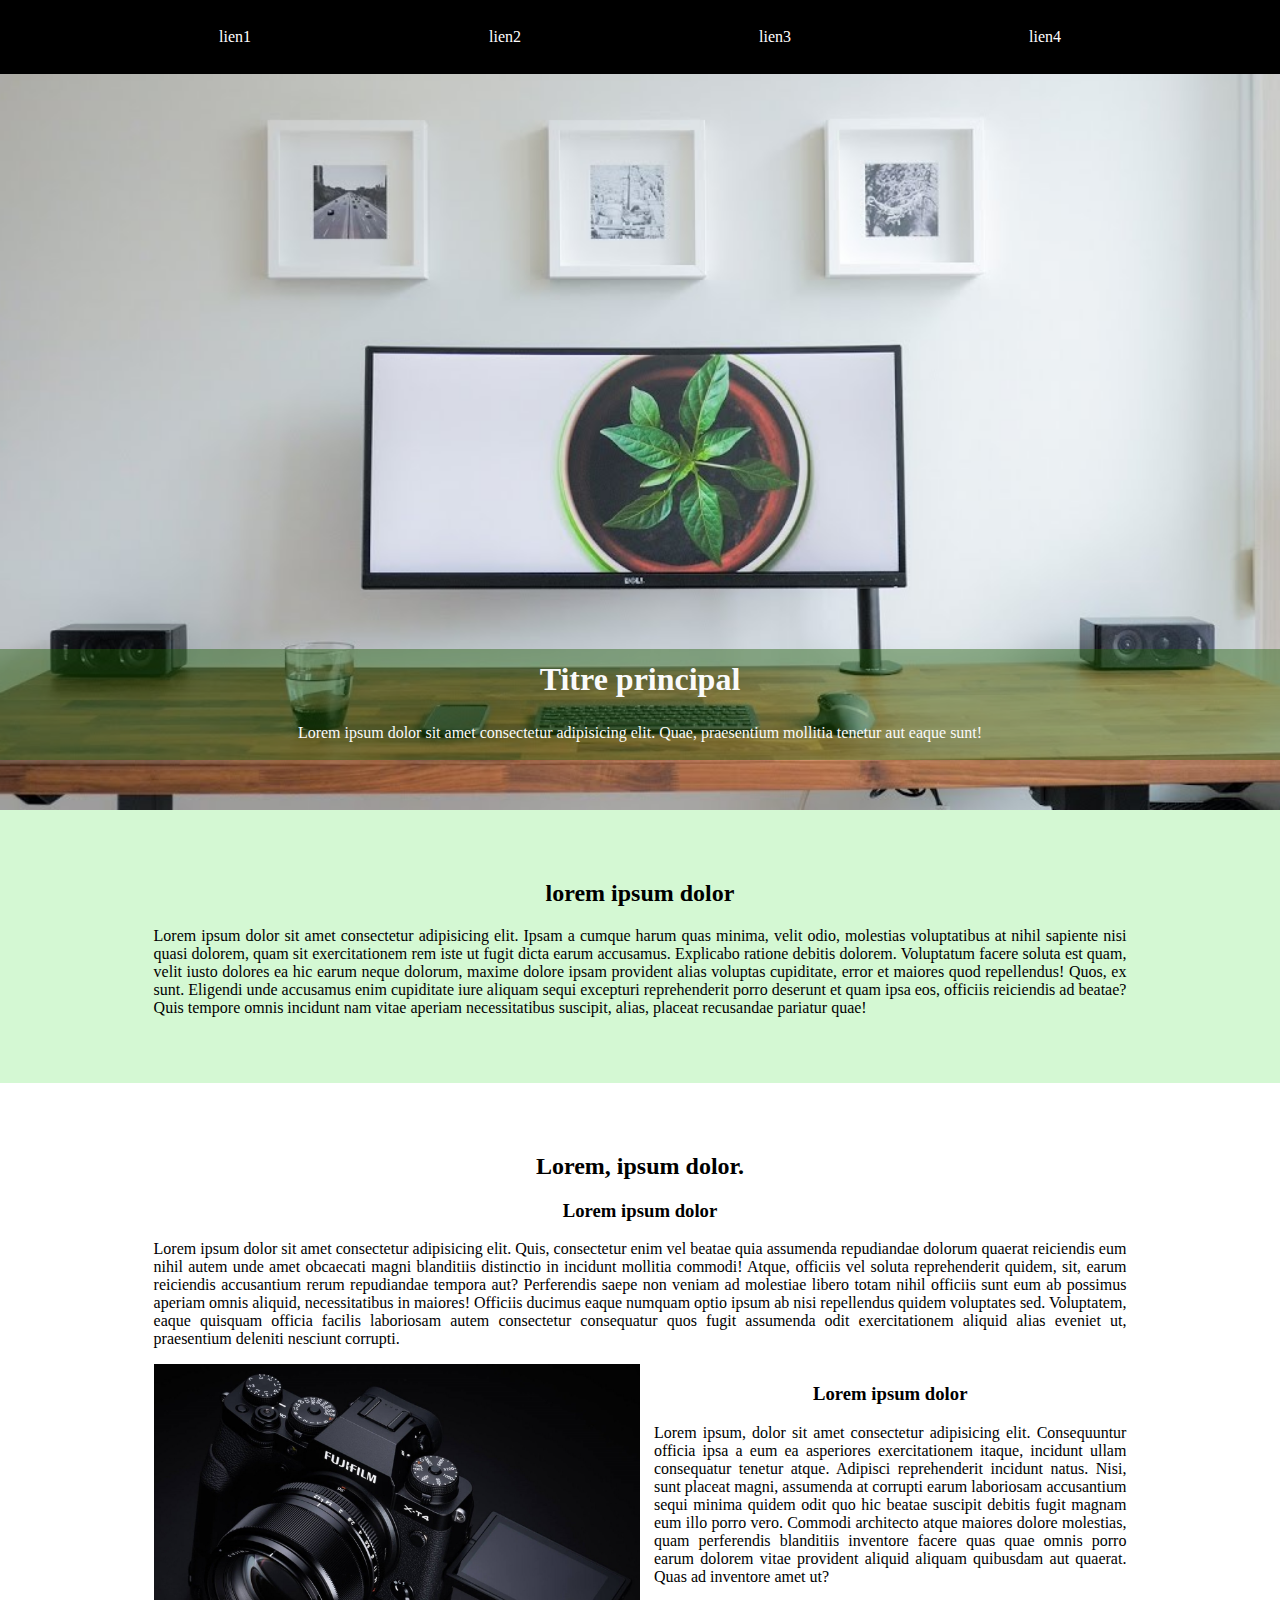
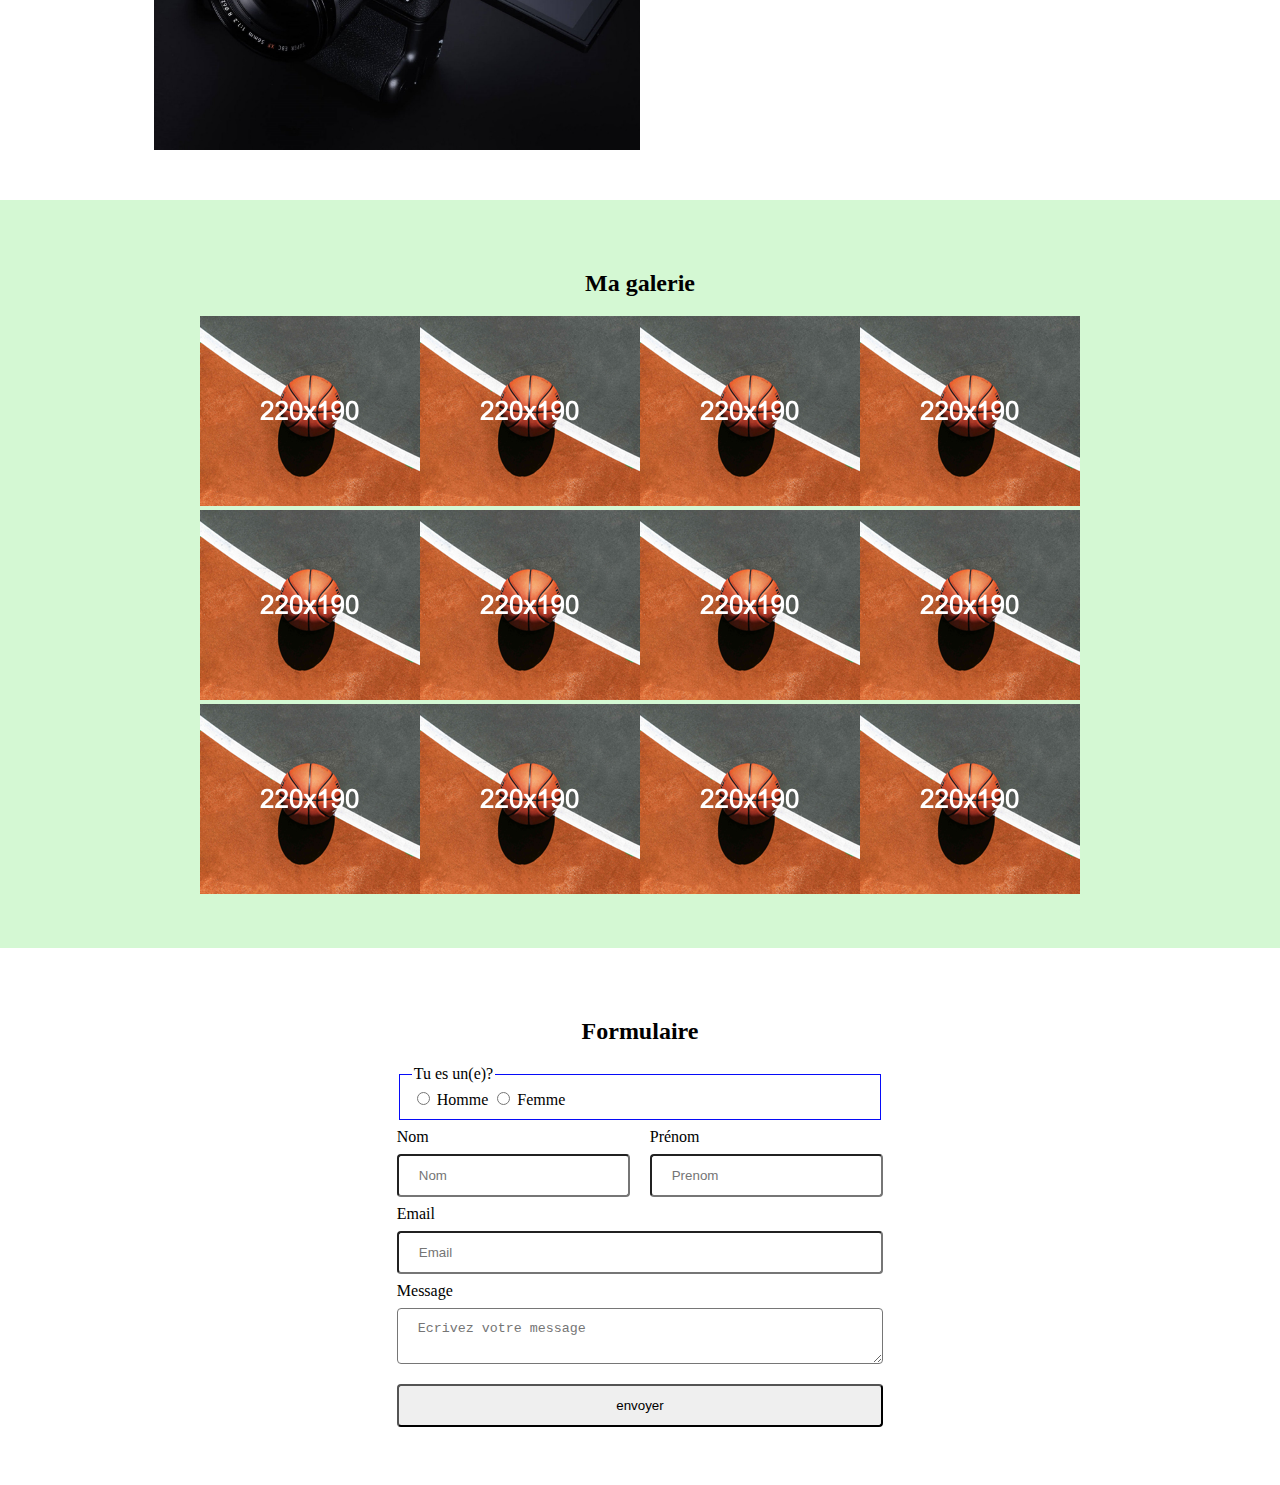
<file: index.html>
<!DOCTYPE html>
<html lang="en">
<head>
    <meta charset="UTF-8">
    <link rel="stylesheet" href="css/style.css">
    <title>prjoet html css</title>
</head>
<body>
    <header>
        <nav>
            <ul>
                <li><a href="lien1">lien1</a></li>
                <li><a href="lien2">lien2</a></li>
                <li><a href="lien3">lien3</a></li>
                <li><a href="lien4">lien4</a></li>
            </ul>
        </nav>
        <div>
            <h1>Titre principal</h1>
            <p>Lorem ipsum dolor sit amet consectetur adipisicing elit. Quae, praesentium mollitia tenetur aut eaque sunt!</p>
        </div>
    </header>
    <main>
        <section>
            <h2>lorem ipsum dolor</h2>
            <p>Lorem ipsum dolor sit amet consectetur adipisicing elit. Ipsam a cumque harum quas minima, velit odio, molestias voluptatibus at nihil sapiente nisi quasi dolorem, quam sit exercitationem rem iste ut fugit dicta earum accusamus. Explicabo ratione debitis dolorem. Voluptatum facere soluta est quam, velit iusto dolores ea hic earum neque dolorum, maxime dolore ipsam provident alias voluptas cupiditate, error et maiores quod repellendus! Quos, ex sunt. Eligendi unde accusamus enim cupiditate iure aliquam sequi excepturi reprehenderit porro deserunt et quam ipsa eos, officiis reiciendis ad beatae? Quis tempore omnis incidunt nam vitae aperiam necessitatibus suscipit, alias, placeat recusandae pariatur quae!
            </p>
        </section>
        <section>
            <h2>Lorem, ipsum dolor.</h2>
            <section>
                <h3>Lorem ipsum dolor</h3>
                <p>Lorem ipsum dolor sit amet consectetur adipisicing elit. Quis, consectetur enim vel beatae quia assumenda repudiandae dolorum quaerat reiciendis eum nihil autem unde amet obcaecati magni blanditiis distinctio in incidunt mollitia commodi! Atque, officiis vel soluta reprehenderit quidem, sit, earum reiciendis accusantium rerum repudiandae tempora aut? Perferendis saepe non veniam ad molestiae libero totam nihil officiis sunt eum ab possimus aperiam omnis aliquid, necessitatibus in maiores! Officiis ducimus eaque numquam optio ipsum ab nisi repellendus quidem voluptates sed. Voluptatem, eaque quisquam officia facilis laboriosam autem consectetur consequatur quos fugit assumenda odit exercitationem aliquid alias eveniet ut, praesentium deleniti nesciunt corrupti.</p>
            </section>
            <section id="fuji">
                <img src="img/fujifilm-x-t4-2-2.jpg" alt="">
                <div>
                    <h3>Lorem ipsum dolor</h3>
                    <p>Lorem ipsum, dolor sit amet consectetur adipisicing elit. Consequuntur officia ipsa a eum ea asperiores exercitationem itaque, incidunt ullam consequatur tenetur atque. Adipisci reprehenderit incidunt natus. Nisi, sunt placeat magni, assumenda at corrupti earum laboriosam accusantium sequi minima quidem odit quo hic beatae suscipit debitis fugit magnam eum illo porro vero. Commodi architecto atque maiores dolore molestias, quam perferendis blanditiis inventore facere quas quae omnis porro earum dolorem vitae provident aliquid aliquam quibusdam aut quaerat. Quas ad inventore amet ut?</p>
                </div>
            </section>
        </section>
        <section>
            <h2>Ma galerie</h2>
    <div id="galerie">
       <div><img src="img/websiteplanet-dummy-220X190-3.png" alt="ma photo"></div>
       <div><img src="img/websiteplanet-dummy-220X190-3.png" alt="ma photo"></div>
        <div><img src="img/websiteplanet-dummy-220X190-3.png" alt="ma photo"></div>
        <div><img src="img/websiteplanet-dummy-220X190-3.png" alt="ma photo"></div>
        <div><img src="img/websiteplanet-dummy-220X190-3.png" alt="ma photo"></div>
        <div><img src="img/websiteplanet-dummy-220X190-3.png" alt="ma photo"></div>
        <div><img src="img/websiteplanet-dummy-220X190-3.png" alt="ma photo"></div>
        <div><img src="img/websiteplanet-dummy-220X190-3.png" alt="ma photo"></div>
        <div><img src="img/websiteplanet-dummy-220X190-3.png" alt="ma photo"></div>
        <div><img src="img/websiteplanet-dummy-220X190-3.png" alt="ma photo"></div>
        <div><img src="img/websiteplanet-dummy-220X190-3.png" alt="ma photo"></div>
        <div><img src="img/websiteplanet-dummy-220X190-3.png" alt="ma photo"></div> 
    </div>
        </section>
        <section>
            <h2>Formulaire</h2>
            <form action="#" method="post">
                <fieldset>
                    <legend>Tu es un(e)?</legend>
                    <input type="radio" name="sexe" value="0" id="homme">
                    <label for="homme">Homme</label>
                    <input type="radio" name="sexe" value="1" id="femme">
                    <label for="femme">Femme</label>
                </fieldset>
                <div id="input_flex">
                <div>
                    <label for="nom">Nom</label>
                    <input type="text" name="nom" id="nom" placeholder="Nom">
                </div>
                <div>
                    <label for="prenom">Prénom</label>
                    <input type="text" name="prenom" id="prenom" placeholder="Prenom">
                </div>
                </div>
                <div>
                    <label for="email">Email</label>
                    <input type="email" name="email" id="email" placeholder="Email" >
                </div>
                <div>
                    <label for="msg">Message</label>
                    <textarea id="message" name="user_message" placeholder="Ecrivez votre message"></textarea>
                </div>
                <input type="submit" value="envoyer">
            </form>
        </section>
    </main>
</body>
</html>
</file>
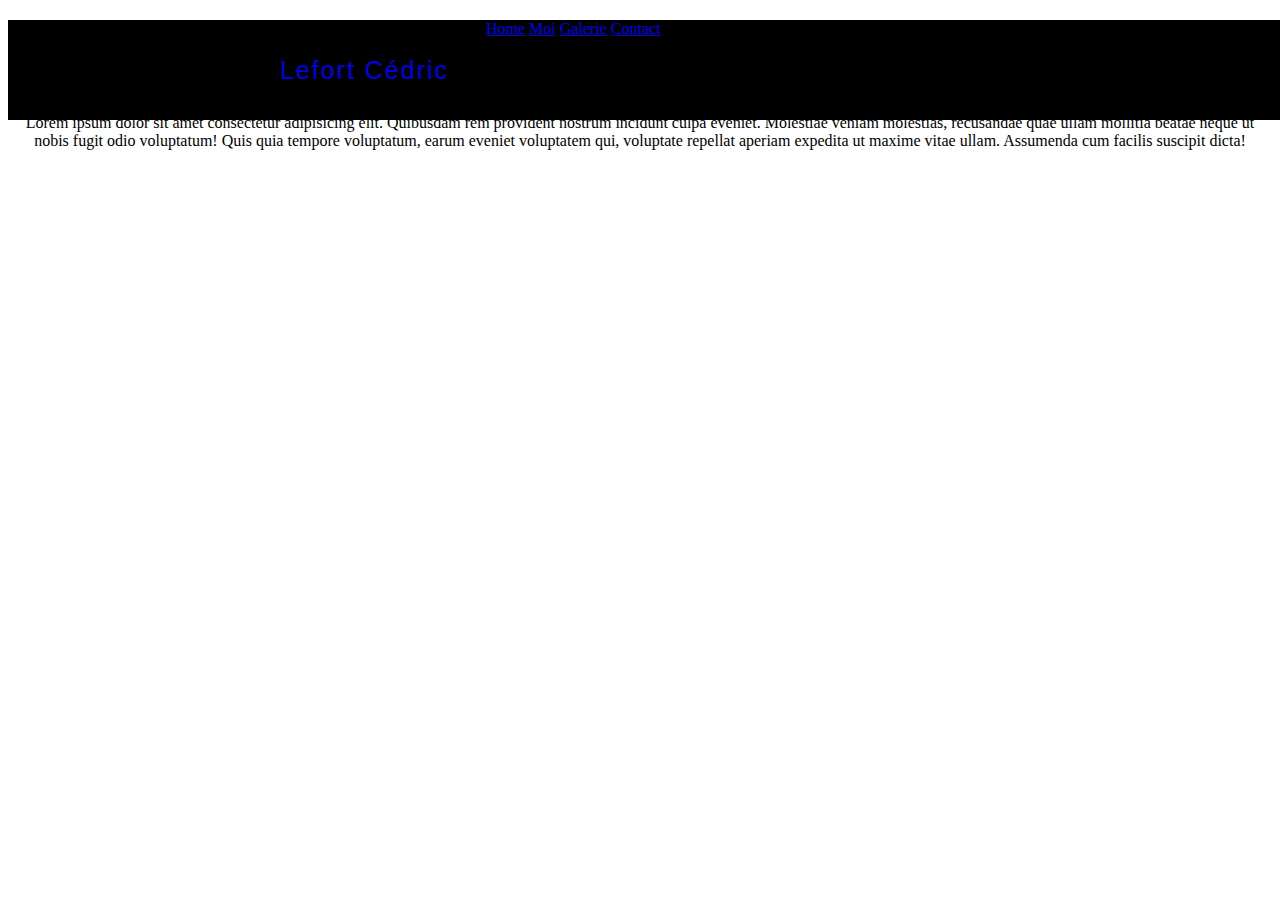
<file: siteinternet.html>
<!DOCTYPE html>
<html lang="en">
<head>
    <meta charset="UTF-8">
    <meta http-equiv="X-UA-Compatible" content="IE=edge">
    <meta name="viewport" content="width=device-width, initial-scale=1.0">
    <link rel="stylesheet" href="css/siteinternet-style.css">
    <title>Document</title>
</head>
<body>
    <div class="boxarea">
        <header>
            <div class="wrapper">
                <div class="logo">
                    <a href="#">Lefort Cédric</a>
                </div>
                <nav>
                    <a href="#">Home</a>
                    <a href="#">Moi</a>
                    <a href="#">Galerie</a>
                    <a href="#">Contact</a>
                </nav>
            </div>
        </header>
        <div class="baner-area">
            <h2>Lefort Cédric</h2>
        </div>
        <div class="content-area"></div>
        <div class="Wrapper"></div>
        <h2>content</h2>
        <p>Lorem ipsum dolor sit amet consectetur adipisicing elit. Quibusdam rem provident nostrum incidunt culpa eveniet. Molestiae veniam molestias, recusandae quae ullam mollitia beatae neque ut nobis fugit odio voluptatum! Quis quia tempore voluptatum, earum eveniet voluptatem qui, voluptate repellat aperiam expedita ut maxime vitae ullam. Assumenda cum facilis suscipit dicta!</p>
    </div>
</body>
</html>
</file>
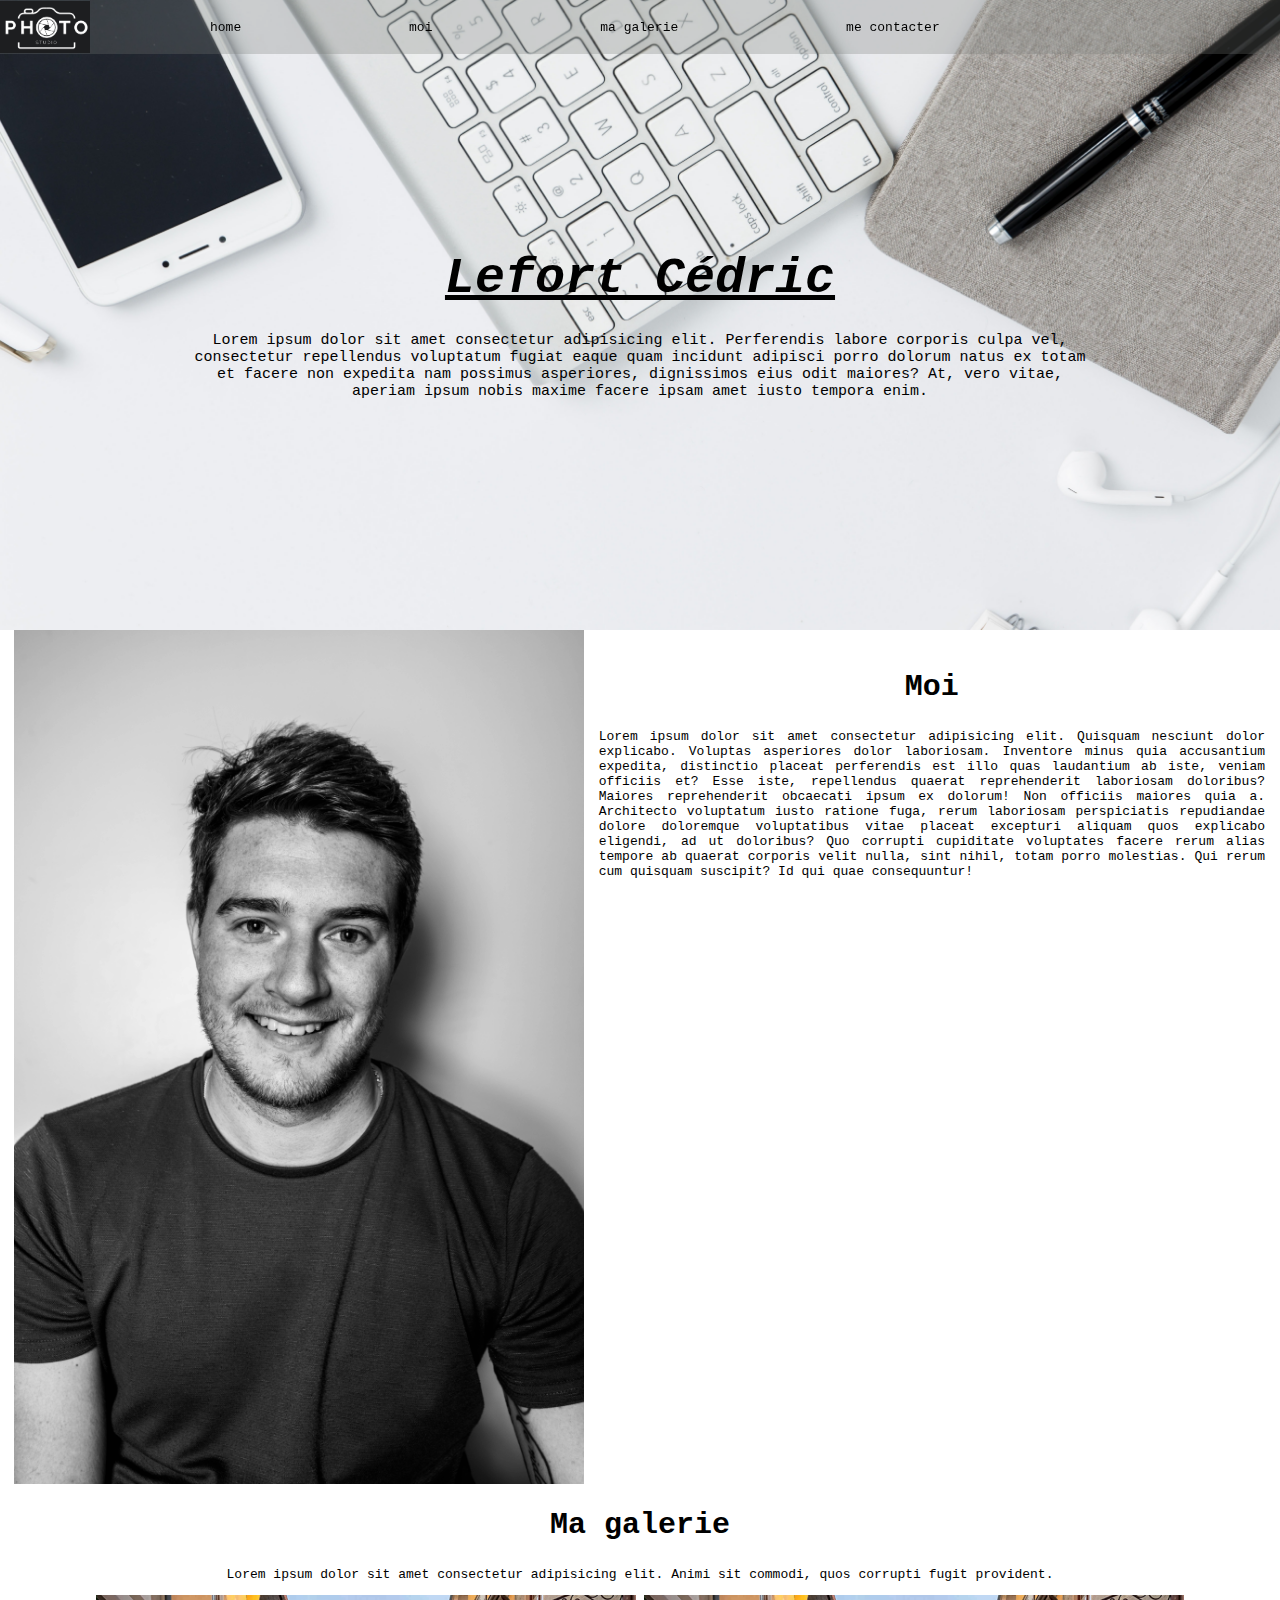
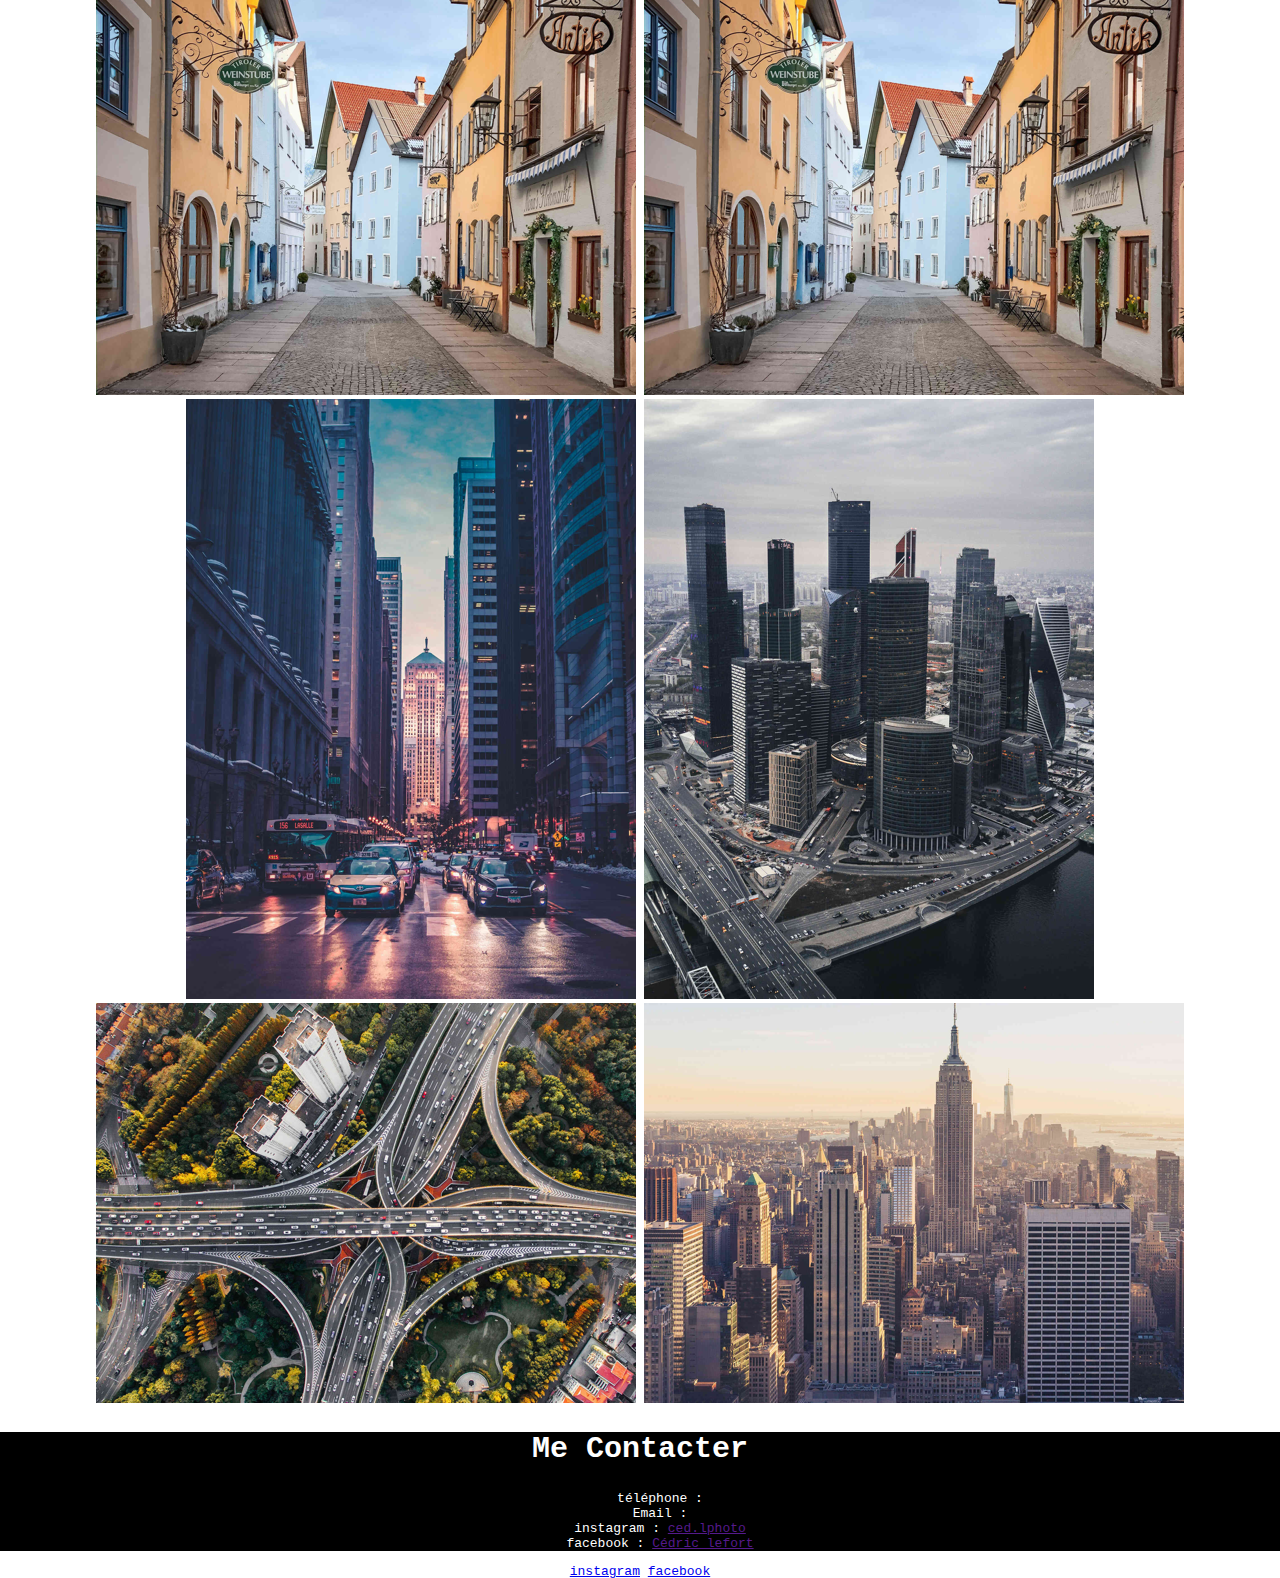
<file: test.html>
<!DOCTYPE html>
<html lang="fr">

<head>
    <meta charset="UTF-8" />
    <link rel="stylesheet" href="css/test.css">
    <title>Mon site internet</title>
    
</head>
<body>
    
    <header> 
        <div class="navbar">
            <img src="img/ logo.jpg" alt="logo">
            <nav>
                <ul>
                    <li><a href="#Home">home</a></li>
                    <li><a href="#Moi">moi</a></li>
                    <li><a href="#Galerie">ma galerie</a></li>
                    <li><a href="#Contacter">me contacter</a></li>
                </ul>
            </nav>
            </div>
        <div class="Home">
            <h1>Lefort Cédric</h1>
            <p>Lorem ipsum dolor sit amet consectetur adipisicing elit. Perferendis labore corporis culpa vel,
                consectetur repellendus voluptatum fugiat eaque quam incidunt adipisci porro dolorum natus ex totam et
                facere non expedita nam possimus asperiores, dignissimos eius odit maiores? At, vero vitae, aperiam
                ipsum nobis maxime facere ipsam amet iusto tempora enim.</p>
            </div>
        </div>
    </header>
    <main>
        <section id="Moi">
            <img src="img/_CED2007.jpg" alt="Photodemoi" title="moi">
            <div>
                <h2>Moi</h2>
                <p>Lorem ipsum dolor sit amet consectetur adipisicing elit. Quisquam nesciunt dolor explicabo. Voluptas
                    asperiores dolor laboriosam. Inventore minus quia accusantium expedita, distinctio placeat
                    perferendis est illo quas laudantium ab iste, veniam officiis et? Esse iste, repellendus quaerat
                    reprehenderit laboriosam doloribus? Maiores reprehenderit obcaecati ipsum ex dolorum! Non officiis
                    maiores quia a. Architecto voluptatum iusto ratione fuga, rerum laboriosam perspiciatis repudiandae
                    dolore doloremque voluptatibus vitae placeat excepturi aliquam quos explicabo eligendi, ad ut
                    doloribus? Quo corrupti cupiditate voluptates facere rerum alias tempore ab quaerat corporis velit
                    nulla, sint nihil, totam porro molestias. Qui rerum cum quisquam suscipit? Id qui quae consequuntur!
                </p>
            </div>
        </section>
        <section id="galerie">
            <div id="text">
                
            <h2>Ma galerie</h2>
            <p>Lorem ipsum dolor sit amet consectetur adipisicing elit. Animi sit commodi, quos corrupti fugit
                provident.</p>
                <img src="img/image6-540X400.png" alt="">
                <img src="img/image6-540X400.png" alt="">
            </div>
            <div id="photo">
                <div id="pic">
                <img src="img/image1-450X600-3.png" alt="">
                <img src="img/image2-450X600-2.png" alt="">
                </div>
                <div id="picture">
                <img src="img/image4-540X400.png" alt="">
                <img src="img/image5-540X400.png" alt="">
            </div>
            </div>
        </section>
        <section id="Contacter">
            <h2>Me Contacter</h2>
            <ul>
                <li>téléphone :</li>
                <li>Email :</li>
                <li>instagram : <a href="">ced.lphoto</a></li>
                <li>facebook : <a href="">Cédric lefort</a></li>
            </ul>
        </section>

    </main>
    <footer>
        <a href="instagram">instagram</a>
        <a href="facebook">facebook</a>
    </footer>
</body>

</html>
</file>
<file: css/style.css>
body{
    margin: 0;
    padding: 0;
}

nav li{
    list-style-type: none;
}

nav ul{
    padding: 14px 100px;
    display: flex;
    justify-content: space-around;
    margin: 0;
}

nav a{
    display: inline-block;
    text-decoration: none;
    padding: 14px 60px;
    color: white;
    transition: 0.2s;
}

nav a:hover{
    background-color: rgba(31, 90, 17, 0.534);
    color: black;
}

nav{
    background-color: rgb(0, 0, 0);
}

header{
    display: flex;
    flex-direction: column;
    justify-content: space-between;
    background-image: url("../img/maxresdefault28229-1.jpg");
    height: 90vh;
    background-repeat: no-repeat;
    background-size: cover;
    background-position: center;
    background-attachment:fixed;
}

h1{
    margin: 0px 0px 10px 0px;
    padding:10px ;
}

header div{
    background-color: rgba(30, 92, 6, 0.432);
    color:rgb(250, 250, 250);
    padding: 2px 0;
    text-align: center;
    margin-bottom: 50px;
}

main > section{ 
    padding: 50px 12%;
}

section p{
    text-align: justify;
}

h2,
h3{
    text-align: center;
}

main>:nth-child(2n-1){
    background-color: rgba(106, 230, 102, 0.288);
}

#fuji{
    display: flex;   
}

#fuji img{
    width: 50%; /* responsive grace au %*/
}

#fuji div{
    padding-left: 14px;
}

fieldset{
    border: 1px solid rgb(7, 11, 248);
    margin-bottom: 8px;
}

input:not([type="radio"]), textarea{
    width: 100%;
    padding: 12px 20px;
    margin: 8px 0;
    border-radius: 4px;
    box-sizing: border-box;
}

form{
    width: 50%;
    margin: auto;
}

#input_flex{
    display: flex;
    width: 100%;
    justify-content: space-between;
}

#input_flex div{
    width: 48%
}

@media(max-width:992px){
    #fuji{
        flex-wrap: wrap;
    }
    #fuji img{
        width: 100%;
    }

    #fuji div{
        padding-left: 0px;
    }

    #input_flex{
        flex-wrap: wrap;
    }

    #input_flex div{
        width: 100%
    }

    nav a{
        
        padding: 14px 60px;
    }
    form{
    width: 90%;
    margin: auto;
    }
}
#galerie{
    display: flex;
    flex-wrap: wrap;
    justify-content: center;
}
</file>
<file: css/siteinternet-style.css>
*{
    margin: Opx;
    padding: 0px;
}

body{
    text-align: center;
}
.wrapper{
    width: 90vh;
    margin: 0px auto;
    display: flex
}
header{
    position: fixed;
    width: 100%;
    height: 100px;
    z-index: 12;
    background-color: black;
}
.logo{
    width: 30%;
    line-height: 100px;
}
.logo a{
    text-decoration: none;
    font-family: Impact, Haettenschweiler, 'Arial Narrow Bold', sans-serif;
    font-size: 25px;
    letter-spacing: 2px;

}
</file>
<file: css/test.css>
body{
    margin: 0px;
    padding: 0px;
    background-color: rgb(255, 255, 255);
    text-align: center;
    font-family: monospace;
}
.navbar{
    background-color: rgba(120, 121, 120, 0.288);
    display: flex;
    position: fixed;
    width: 100%;
    height: 6vh;
    align-items: center;
     
}
.navbar img{
        width: 10vh;
        align-items: flex-start;
    
}
.home{
    display: flex;
    flex-direction: column;
    text-align: center;
    
}
header{
    display: flex;
    text-align: center;
    background-image: url(../img/pexels-pixabay-373076.jpg);
    background-repeat: none;
    background-size: cover;
    height: 70vh;
    background-position: center;
    background-attachment: fixed;
    flex-direction: column;
    justify-content: space-between;
}
.navbar li{
    display: inline-block;
    list-style: none;
    justify-content: space-around;
    padding: 14px 70px;   
}
.navbar a{
    text-decoration: none;
    color: black;
    padding: 10px;
}
nav a:hover{
    background-color: rgba(0, 0, 0, 0.534);
    color: black;
}
h1{
    margin: 0px 0px 10px 0px;
    padding-top: 250px ;
    font-size: 50px;
    font-family: monospace;
    font-style: italic ;
    text-decoration: underline;
}
header p{
    font-family: monospace;
    font-size: 15px;
    text-align: justify;
    width: 70%;
    text-align: center;
    display: inline-block;
    justify-content: center;
    
}
#Moi{
    display: flex;
    flex-direction: row;
    justify-content: space-around;
    padding-left: 14px;
}
#Moi img{
    height: auto;
    width: 45%;
}
#Moi div{
    width: 55%;
    text-align: justify;
    justify-items: center;
    padding: 15px;   
}
h2{
    font-weight: bold;
    font-size: 30px;
}

#text{
    display: block;
    align-content: flex-start;
    color: rgb(0, 0, 0);
    background-color: rgba(255, 255, 255, 0.123);
}
#galerie{
    display: flex;
    flex-direction: column;
    align-content: center;
    justify-content: space-around;
}
#Contacter{
    background-color: black;
    color: white;
    text-align: center;
    text
    

}
#Contacter ul{
    list-style: none;
    text-decoration: none;

}
</file>
